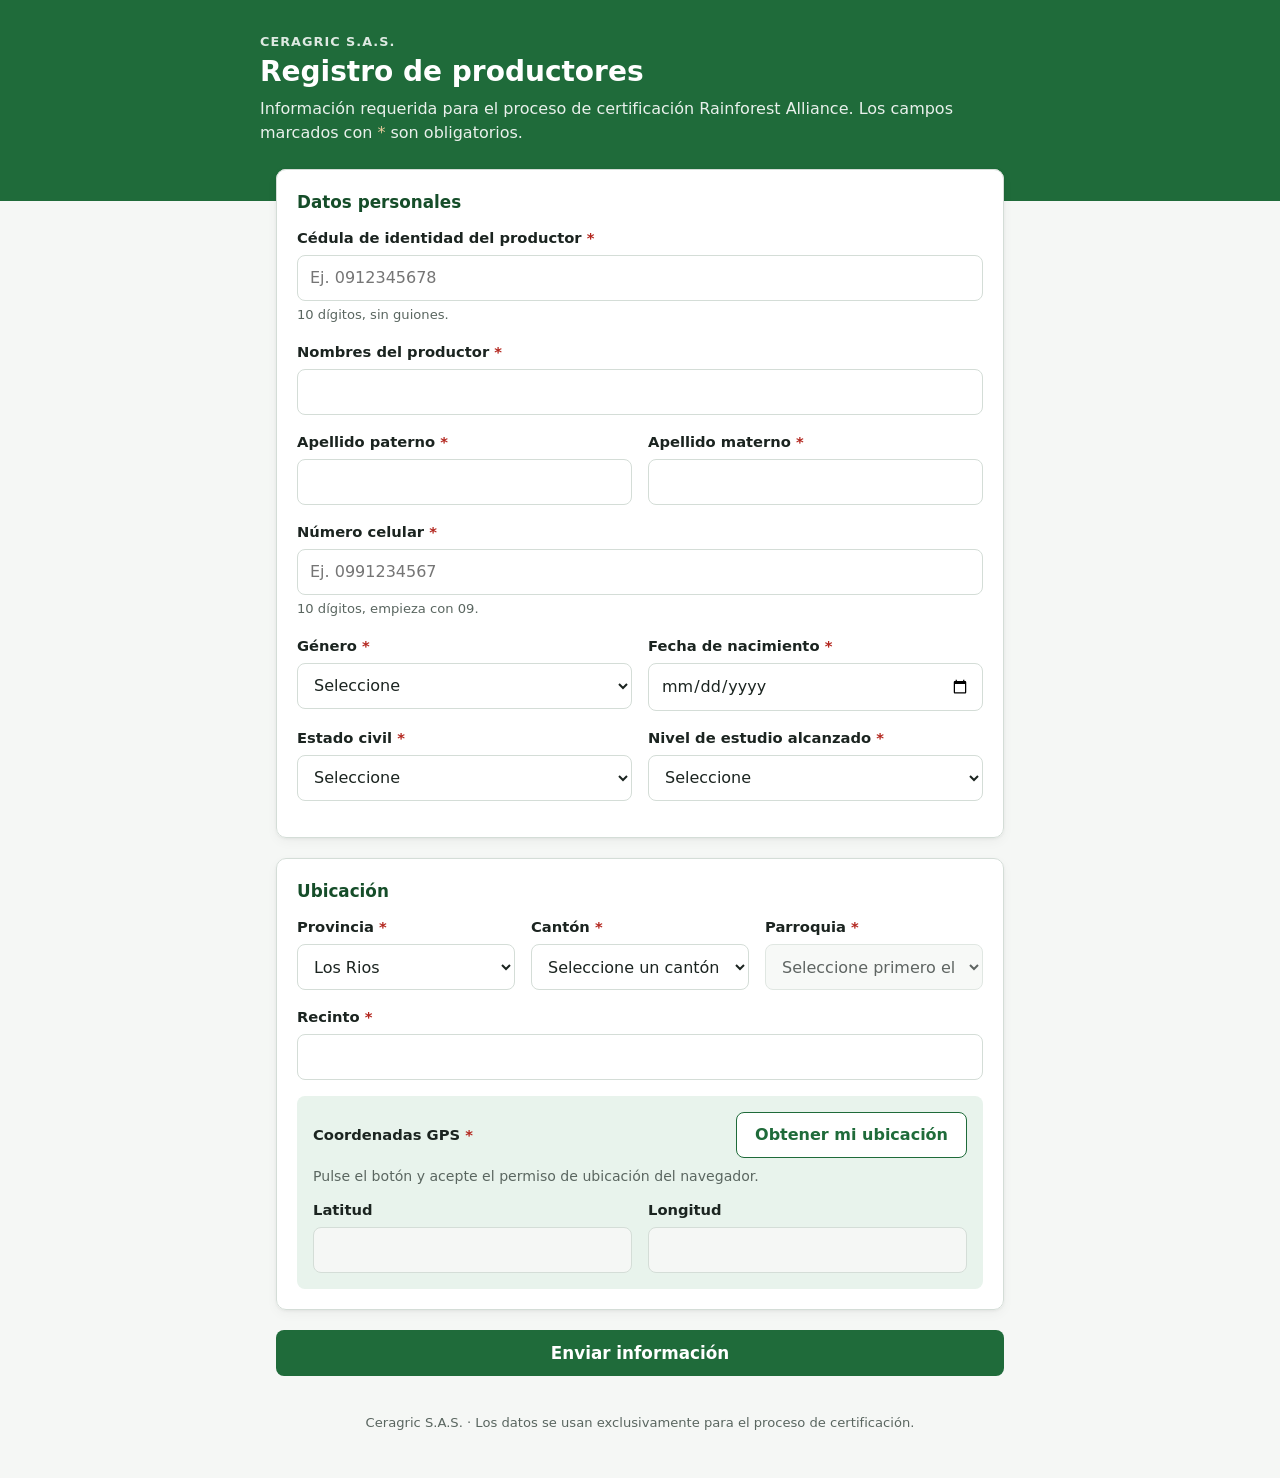
<file: index.html>
<!doctype html>
<html lang="es">
<head>
  <meta charset="utf-8">
  <meta name="viewport" content="width=device-width, initial-scale=1">
  <meta http-equiv="Content-Security-Policy" content="default-src 'self'; connect-src 'self' https://vmozwtdacmroznlxdkzl.supabase.co; img-src 'self' data:; style-src 'self' https://fonts.googleapis.com; font-src https://fonts.gstatic.com; script-src 'self'; base-uri 'self'; form-action 'none'">
  <meta name="referrer" content="no-referrer">
  <meta name="robots" content="noindex, nofollow">
  <title>Registro de Productores | Ceragric S.A.S.</title>
  <meta name="description" content="Formulario de registro de productores para la certificación Rainforest Alliance gestionada por Ceragric S.A.S.">
  <link rel="preconnect" href="https://fonts.googleapis.com">
  <link rel="preconnect" href="https://fonts.gstatic.com" crossorigin>
  <link rel="stylesheet" href="https://fonts.googleapis.com/css2?family=Inter:wght@400;500;600;700&display=swap">
  <link rel="stylesheet" href="src/assets/styles.css">
  <script type="module" src="src/main.js"></script>
</head>
<body>
  <header class="cabecera">
    <div class="cabecera__contenido">
      <p class="cabecera__marca">Ceragric S.A.S.</p>
      <h1>Registro de productores</h1>
      <p class="cabecera__descripcion">Información requerida para el proceso de certificación Rainforest Alliance. Los campos marcados con <span class="requerido" aria-hidden="true">*</span> son obligatorios.</p>
    </div>
  </header>

  <main class="contenedor">
    <div id="mensaje-formulario" class="mensaje" role="status" aria-live="polite" hidden></div>

    <form id="formulario-productor" novalidate>
      <fieldset class="tarjeta">
        <legend>Datos personales</legend>

        <div class="campo">
          <label for="cedula">Cédula de identidad del productor <span class="requerido">*</span></label>
          <input id="cedula" name="cedula" type="text" inputmode="numeric" autocomplete="off" required minlength="10" pattern="\d{10}" placeholder="Ej. 0912345678">
          <small class="ayuda">10 dígitos, sin guiones.</small>
        </div>

        <div class="campo">
          <label for="nombres">Nombres del productor <span class="requerido">*</span></label>
          <input id="nombres" name="nombres" type="text" autocomplete="given-name" required maxlength="80" pattern="[A-Za-zÁÉÍÓÚÜÑáéíóúüñ' \-]+">
        </div>

        <div class="grilla">
          <div class="campo">
            <label for="apellido_paterno">Apellido paterno <span class="requerido">*</span></label>
            <input id="apellido_paterno" name="apellido_paterno" type="text" required maxlength="60" pattern="[A-Za-zÁÉÍÓÚÜÑáéíóúüñ' \-]+">
          </div>
          <div class="campo">
            <label for="apellido_materno">Apellido materno <span class="requerido">*</span></label>
            <input id="apellido_materno" name="apellido_materno" type="text" required maxlength="60" pattern="[A-Za-zÁÉÍÓÚÜÑáéíóúüñ' \-]+">
          </div>
        </div>

        <div class="campo">
          <label for="celular">Número celular <span class="requerido">*</span></label>
          <input id="celular" name="celular" type="tel" inputmode="numeric" autocomplete="tel-national" required pattern="09\d{8}" placeholder="Ej. 0991234567">
          <small class="ayuda">10 dígitos, empieza con 09.</small>
        </div>

        <div class="grilla">
          <div class="campo">
            <label for="genero">Género <span class="requerido">*</span></label>
            <select id="genero" name="genero" required>
              <option value="">Seleccione</option>
            </select>
          </div>
          <div class="campo">
            <label for="fecha_nacimiento">Fecha de nacimiento <span class="requerido">*</span></label>
            <input id="fecha_nacimiento" name="fecha_nacimiento" type="date" required min="1900-01-01">
          </div>
        </div>

        <div class="grilla">
          <div class="campo">
            <label for="estado_civil">Estado civil <span class="requerido">*</span></label>
            <select id="estado_civil" name="estado_civil" required>
              <option value="">Seleccione</option>
            </select>
          </div>
          <div class="campo">
            <label for="nivel_estudio">Nivel de estudio alcanzado <span class="requerido">*</span></label>
            <select id="nivel_estudio" name="nivel_estudio" required>
              <option value="">Seleccione</option>
            </select>
          </div>
        </div>
      </fieldset>

      <fieldset class="tarjeta">
        <legend>Ubicación</legend>

        <div class="grilla grilla--3">
          <div class="campo">
            <label for="provincia">Provincia <span class="requerido">*</span></label>
            <select id="provincia" name="provincia" required></select>
          </div>
          <div class="campo">
            <label for="canton">Cantón <span class="requerido">*</span></label>
            <select id="canton" name="canton" required disabled></select>
          </div>
          <div class="campo">
            <label for="parroquia">Parroquia <span class="requerido">*</span></label>
            <select id="parroquia" name="parroquia" required disabled></select>
          </div>
        </div>

        <div class="campo">
          <label for="recinto">Recinto <span class="requerido">*</span></label>
          <input id="recinto" name="recinto" type="text" required maxlength="120">
        </div>

        <div class="geo">
          <div class="geo__encabezado">
            <p class="geo__titulo">Coordenadas GPS <span class="requerido">*</span></p>
            <button id="boton-ubicacion" type="button" class="boton boton--secundario">Obtener mi ubicación</button>
          </div>
          <p id="estado-ubicacion" class="geo__estado" aria-live="polite">Pulse el botón y acepte el permiso de ubicación del navegador.</p>
          <div class="grilla">
            <div class="campo">
              <label for="latitud">Latitud</label>
              <input id="latitud" name="latitud" type="text" readonly required tabindex="-1">
            </div>
            <div class="campo">
              <label for="longitud">Longitud</label>
              <input id="longitud" name="longitud" type="text" readonly required tabindex="-1">
            </div>
          </div>
        </div>
      </fieldset>

      <button id="boton-enviar" type="submit" class="boton boton--primario">Enviar información</button>
    </form>
  </main>

  <footer class="pie">
    <p>Ceragric S.A.S. · Los datos se usan exclusivamente para el proceso de certificación.</p>
  </footer>
</body>
</html>
</file>
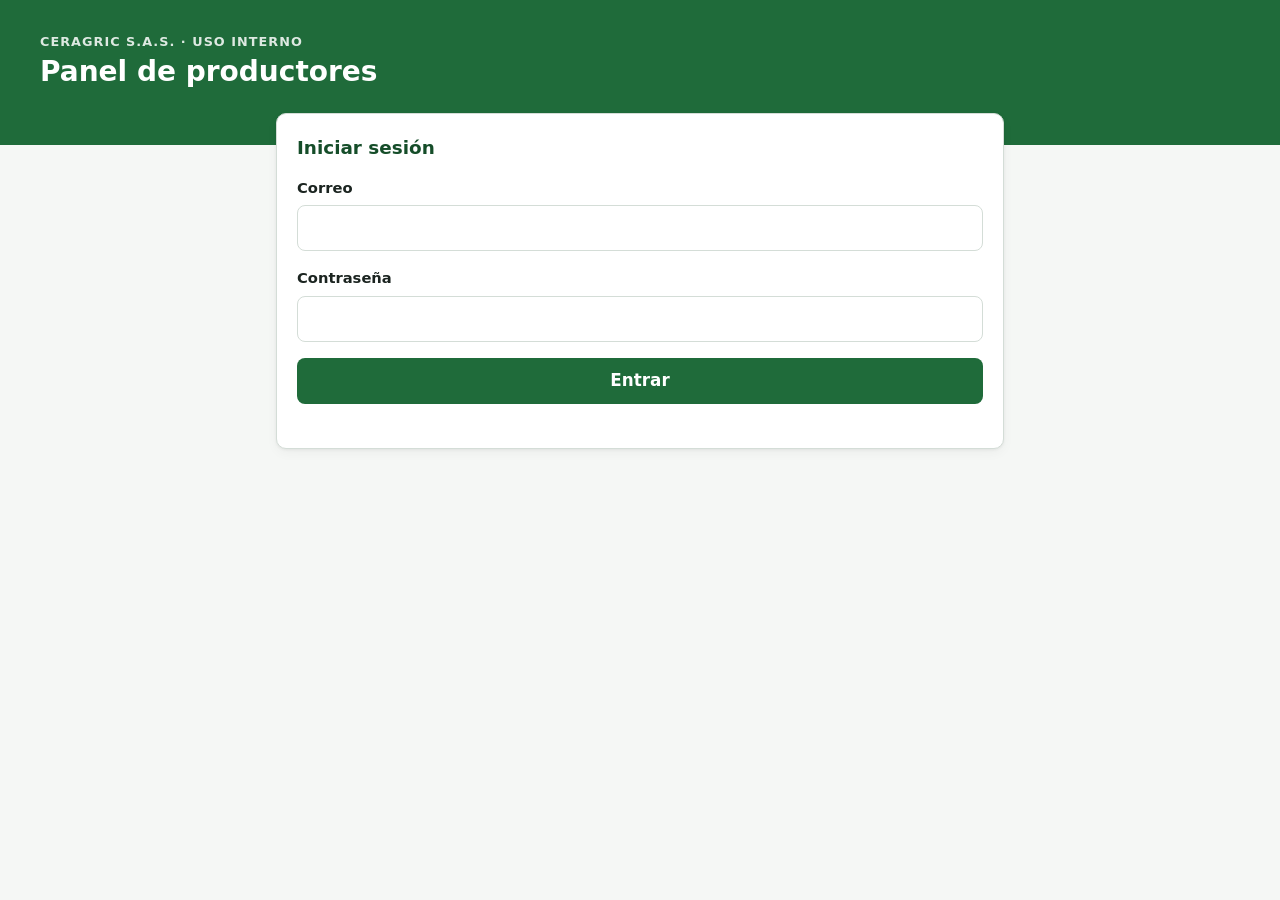
<file: panel/index.html>
<!doctype html>
<html lang="es">
<head>
  <meta charset="utf-8">
  <meta name="viewport" content="width=device-width, initial-scale=1">
  <meta http-equiv="Content-Security-Policy" content="default-src 'self'; connect-src 'self' https://vmozwtdacmroznlxdkzl.supabase.co wss://vmozwtdacmroznlxdkzl.supabase.co; img-src 'self' data:; style-src 'self' https://fonts.googleapis.com; font-src https://fonts.gstatic.com; script-src 'self'; base-uri 'self'; form-action 'none'">
  <meta name="referrer" content="no-referrer">
  <meta name="robots" content="noindex, nofollow">
  <title>Panel de productores | Ceragric S.A.S.</title>
  <link rel="preconnect" href="https://fonts.googleapis.com">
  <link rel="preconnect" href="https://fonts.gstatic.com" crossorigin>
  <link rel="stylesheet" href="https://fonts.googleapis.com/css2?family=Inter:wght@400;500;600;700&display=swap">
  <link rel="stylesheet" href="../src/assets/styles.css">
  <script src="../src/assets/vendor/supabase-js-2.45.4.umd.js"></script>
  <script type="module" src="../src/panel.js"></script>
</head>
<body>
  <header class="cabecera cabecera--panel">
    <div class="cabecera__contenido cabecera__contenido--ancho">
      <p class="cabecera__marca">Ceragric S.A.S. · Uso interno</p>
      <h1>Panel de productores</h1>
    </div>
  </header>

  <main>
    <section id="vista-acceso" class="contenedor" hidden>
      <form id="formulario-acceso" class="tarjeta">
        <h2 class="tarjeta__titulo">Iniciar sesión</h2>
        <div id="error-acceso" class="mensaje" data-tipo="error" role="alert" hidden></div>
        <div class="campo">
          <label for="correo">Correo</label>
          <input id="correo" name="correo" type="email" autocomplete="username" required>
        </div>
        <div class="campo">
          <label for="contrasena">Contraseña</label>
          <input id="contrasena" name="contrasena" type="password" autocomplete="current-password" required>
        </div>
        <button type="submit" class="boton boton--primario">Entrar</button>
      </form>
    </section>

    <section id="vista-panel" class="contenedor contenedor--ancho" hidden>
      <nav class="pestanas" role="tablist" aria-label="Secciones del panel">
        <button type="button" role="tab" class="pestanas__item" data-pestana="productores" aria-selected="true">Productores</button>
        <button type="button" role="tab" class="pestanas__item" data-pestana="registro-rapido" aria-selected="false">Registro rápido</button>
      </nav>

      <div class="tarjeta" data-panel="registro-rapido" hidden>
        <h2 class="tarjeta__titulo">Registro rápido</h2>
        <p class="ayuda ayuda--bloque">Registre al productor con lo mínimo. Quedará marcado como <strong>Registro rápido · completar datos</strong> hasta que complete el resto desde <em>Editar</em>.</p>
        <form id="formulario-registro-rapido" novalidate>
          <div class="grilla grilla--3">
            <div class="campo">
              <label for="rr-cedula">Cédula <span class="requerido">*</span></label>
              <input id="rr-cedula" name="cedula" type="text" inputmode="numeric" autocomplete="off" required minlength="10" pattern="\d{10}" placeholder="Ej. 0912345678">
            </div>
            <div class="campo">
              <label for="rr-nombre">Nombre <span class="requerido">*</span></label>
              <input id="rr-nombre" name="nombre" type="text" autocomplete="off" required maxlength="80" pattern="[A-Za-zÁÉÍÓÚÜÑáéíóúüñ' \-]+" placeholder="Ej. Juan Pérez">
            </div>
            <div class="campo">
              <label for="rr-telefono">Teléfono <span class="requerido">*</span></label>
              <input id="rr-telefono" name="telefono" type="tel" inputmode="numeric" autocomplete="off" required pattern="0\d{8,9}" placeholder="Ej. 0991234567">
            </div>
          </div>
          <button id="boton-registro-rapido" type="submit" class="boton boton--primario boton--auto">Registrar</button>
        </form>
      </div>

      <div class="tarjeta" data-panel="productores">
        <div class="barra">
          <input id="busqueda" type="search" placeholder="Buscar por cédula, nombre o recinto" aria-label="Buscar">
          <span class="barra__info"><span id="indicador-vivo" class="punto-vivo" aria-hidden="true" hidden></span><span id="estado-conexion">Conectando…</span> · <span id="contador"></span></span>
          <button id="boton-exportar" type="button" class="boton boton--primario boton--auto boton--compacto" title="Exporta los registros visibles (respeta la búsqueda y los filtros)">Exportar a Excel</button>
          <button id="boton-salir" type="button" class="boton boton--secundario boton--compacto">Salir</button>
        </div>

        <div class="filtros">
          <select id="filtro-canton" aria-label="Filtrar por cantón"><option value="">Todos los cantones</option></select>
          <select id="filtro-parroquia" aria-label="Filtrar por parroquia"><option value="">Todas las parroquias</option></select>
          <select id="filtro-inspeccion" aria-label="Filtrar por inspección">
            <option value="">Inspección: todos</option>
            <option value="si">Inspeccionados</option>
            <option value="no">Pendientes de inspección</option>
          </select>
          <select id="filtro-tipo" aria-label="Filtrar por tipo de registro">
            <option value="">Registro: todos</option>
            <option value="0">Completos</option>
            <option value="1">Registros rápidos (por completar)</option>
          </select>
          <button id="boton-limpiar-filtros" type="button" class="boton boton--enlace" hidden>Limpiar filtros</button>
        </div>

        <div class="tabla-contenedor">
          <table class="tabla">
            <thead>
              <tr>
                <th>Cédula</th><th>Productor</th><th>Género</th><th>Cantón / Parroquia</th>
                <th>Recinto</th><th>Teléfono</th><th>Registro</th><th>Inspeccionado</th><th>Acciones</th>
              </tr>
            </thead>
            <tbody id="cuerpo-productores"></tbody>
          </table>
          <p id="estado-vacio" class="tabla__vacio" hidden>Aún no hay registros. Aparecerán aquí automáticamente.</p>
        </div>
      </div>
    </section>
  </main>

  <div id="aviso" class="aviso" role="status" aria-live="polite" hidden></div>

  <dialog id="dialogo-confirmacion" class="dialogo dialogo--pequeno">
    <h2 class="tarjeta__titulo" data-titulo></h2>
    <p data-descripcion></p>
    <div class="dialogo__acciones">
      <button type="button" class="boton boton--secundario" data-cancelar>Cancelar</button>
      <button type="button" class="boton boton--peligro" data-aceptar></button>
    </div>
  </dialog>

  <dialog id="dialogo-edicion" class="dialogo">
    <form novalidate>
      <h2 class="tarjeta__titulo">Editar productor</h2>
      <div data-error class="mensaje" data-tipo="error" role="alert" hidden></div>
      <p data-nota-rapido class="mensaje mensaje--aviso" hidden>Registro rápido: complete los datos que tenga. Al llenarlos todos, la etiqueta se quita automáticamente.</p>

      <div class="grilla">
        <div class="campo">
          <label for="ed-cedula">Cédula</label>
          <input id="ed-cedula" name="cedula" type="text" readonly tabindex="-1">
        </div>
        <div class="campo">
          <label for="ed-telefono">Teléfono</label>
          <input id="ed-telefono" name="telefono" type="tel" inputmode="tel" pattern="0[0-9 ]{8,11}" placeholder="Ej. 0991234567">
        </div>
      </div>

      <div class="campo">
        <label for="ed-nombres">Nombres</label>
        <input id="ed-nombres" name="nombres" type="text" required maxlength="80" pattern="[A-Za-zÁÉÍÓÚÜÑáéíóúüñ' \-]+">
      </div>

      <div class="grilla">
        <div class="campo">
          <label for="ed-apellido-paterno">Apellido paterno</label>
          <input id="ed-apellido-paterno" name="apellido_paterno" type="text" required maxlength="60" pattern="[A-Za-zÁÉÍÓÚÜÑáéíóúüñ' \-]+">
        </div>
        <div class="campo">
          <label for="ed-apellido-materno">Apellido materno</label>
          <input id="ed-apellido-materno" name="apellido_materno" type="text" required maxlength="60" pattern="[A-Za-zÁÉÍÓÚÜÑáéíóúüñ' \-]+">
        </div>
      </div>

      <div class="grilla">
        <div class="campo">
          <label for="ed-genero">Género</label>
          <select id="ed-genero" name="genero" required><option value="">Seleccione</option></select>
        </div>
        <div class="campo">
          <label for="ed-fecha-nacimiento">Fecha de nacimiento</label>
          <input id="ed-fecha-nacimiento" name="fecha_nacimiento" type="date" required min="1900-01-01">
        </div>
      </div>

      <div class="grilla">
        <div class="campo">
          <label for="ed-estado-civil">Estado civil</label>
          <select id="ed-estado-civil" name="estado_civil" required><option value="">Seleccione</option></select>
        </div>
        <div class="campo">
          <label for="ed-nivel-estudio">Nivel de estudio</label>
          <select id="ed-nivel-estudio" name="nivel_estudio" required><option value="">Seleccione</option></select>
        </div>
      </div>

      <div class="grilla grilla--3">
        <div class="campo">
          <label for="ed-provincia">Provincia</label>
          <select id="ed-provincia" name="provincia" required></select>
        </div>
        <div class="campo">
          <label for="ed-canton">Cantón</label>
          <select id="ed-canton" name="canton" required></select>
        </div>
        <div class="campo">
          <label for="ed-parroquia">Parroquia</label>
          <select id="ed-parroquia" name="parroquia" required></select>
        </div>
      </div>

      <div class="campo">
        <label for="ed-recinto">Recinto</label>
        <input id="ed-recinto" name="recinto" type="text" required maxlength="120">
      </div>

      <div class="grilla">
        <div class="campo">
          <label for="ed-latitud">Latitud</label>
          <input id="ed-latitud" name="latitud" type="number" inputmode="decimal" step="0.000001" min="-5.1" max="1.7" required>
        </div>
        <div class="campo">
          <label for="ed-longitud">Longitud</label>
          <input id="ed-longitud" name="longitud" type="number" inputmode="decimal" step="0.000001" min="-92.1" max="-75.1" required>
        </div>
      </div>

      <div class="dialogo__acciones">
        <button type="button" class="boton boton--secundario" data-cancelar>Cancelar</button>
        <button type="submit" class="boton boton--primario boton--auto" data-guardar>Guardar cambios</button>
      </div>
    </form>
  </dialog>
</body>
</html>
</file>
<file: src/assets/styles.css>
:root {
  --color-primario: #1f6b3a;
  --color-primario-oscuro: #154d29;
  --color-acento: #e8f3ec;
  --color-texto: #1b2420;
  --color-texto-suave: #5a6660;
  --color-borde: #d4ddd7;
  --color-fondo: #f5f7f5;
  --color-superficie: #ffffff;
  --color-error: #b3261e;
  --color-error-fondo: #fdecea;
  --color-ok-fondo: #e6f4ea;
  --radio: 10px;
  --sombra: 0 1px 3px rgb(0 0 0 / 0.06), 0 4px 12px rgb(0 0 0 / 0.04);
}

* { box-sizing: border-box; }

body {
  margin: 0;
  font-family: 'Inter', system-ui, -apple-system, 'Segoe UI', sans-serif;
  font-size: 16px;
  line-height: 1.5;
  color: var(--color-texto);
  background: var(--color-fondo);
}

.cabecera {
  background: var(--color-primario);
  color: #fff;
  padding: 32px 16px 56px;
}

.cabecera__contenido,
.contenedor { max-width: 760px; margin: 0 auto; }

.cabecera__marca {
  margin: 0;
  font-size: 0.8rem;
  font-weight: 600;
  letter-spacing: 0.08em;
  text-transform: uppercase;
  opacity: 0.85;
}

.cabecera h1 { margin: 4px 0 8px; font-size: 1.75rem; line-height: 1.2; }
.cabecera__descripcion { margin: 0; opacity: 0.9; }
.cabecera .requerido { color: #ffd7a8; }

.contenedor { padding: 0 16px; margin-top: -32px; }

.tarjeta {
  background: var(--color-superficie);
  border: 1px solid var(--color-borde);
  border-radius: var(--radio);
  box-shadow: var(--sombra);
  padding: 20px;
  margin: 0 0 20px;
  min-width: 0;
}

legend {
  font-weight: 700;
  font-size: 1.05rem;
  color: var(--color-primario-oscuro);
  padding: 0 6px;
  margin-left: -6px;
  float: left;
  width: 100%;
  margin-bottom: 12px;
}

.grilla { display: grid; gap: 0 16px; grid-template-columns: 1fr; clear: both; }

@media (min-width: 600px) {
  .grilla { grid-template-columns: 1fr 1fr; }
  .grilla--3 { grid-template-columns: 1fr 1fr 1fr; }
}

.campo { display: flex; flex-direction: column; margin-bottom: 16px; min-width: 0; clear: both; }

label, .geo__titulo { font-weight: 600; font-size: 0.92rem; margin-bottom: 6px; }
.requerido { color: var(--color-error); }
.ayuda { color: var(--color-texto-suave); font-size: 0.82rem; margin-top: 4px; }

input, select {
  font: inherit;
  width: 100%;
  min-height: 46px;
  padding: 10px 12px;
  border: 1px solid var(--color-borde);
  border-radius: 8px;
  background: var(--color-superficie);
  color: var(--color-texto);
}

input:focus, select:focus {
  outline: 2px solid var(--color-primario);
  outline-offset: 1px;
  border-color: var(--color-primario);
}

input[readonly] { background: var(--color-fondo); color: var(--color-texto-suave); }
select:disabled { background: var(--color-fondo); cursor: not-allowed; }

input:user-invalid, select:user-invalid { border-color: var(--color-error); }

.geo {
  clear: both;
  background: var(--color-acento);
  border-radius: 8px;
  padding: 16px;
}

.geo__encabezado {
  display: flex;
  flex-wrap: wrap;
  gap: 12px;
  align-items: center;
  justify-content: space-between;
}

.geo__titulo { margin: 0; }
.geo__estado { font-size: 0.88rem; color: var(--color-texto-suave); margin: 8px 0 12px; }
.geo__estado[data-tipo='ok'] { color: var(--color-primario-oscuro); font-weight: 600; }
.geo__estado[data-tipo='error'] { color: var(--color-error); font-weight: 600; }
.geo .campo { margin-bottom: 0; }

.boton {
  font: inherit;
  font-weight: 600;
  border-radius: 8px;
  border: 0;
  cursor: pointer;
  min-height: 46px;
  padding: 10px 18px;
}

.boton:disabled { opacity: 0.6; cursor: progress; }

.boton--primario {
  width: 100%;
  background: var(--color-primario);
  color: #fff;
  font-size: 1.05rem;
  margin-bottom: 24px;
}

.boton--primario:hover:not(:disabled) { background: var(--color-primario-oscuro); }

.boton--secundario {
  background: var(--color-superficie);
  color: var(--color-primario);
  border: 1px solid var(--color-primario);
}

.mensaje {
  border-radius: var(--radio);
  padding: 16px;
  margin-bottom: 20px;
  font-weight: 600;
  box-shadow: var(--sombra);
}

.mensaje[data-tipo='ok'] { background: var(--color-ok-fondo); color: var(--color-primario-oscuro); }
.mensaje[data-tipo='error'] { background: var(--color-error-fondo); color: var(--color-error); }

.pie { text-align: center; color: var(--color-texto-suave); font-size: 0.82rem; padding: 0 16px 32px; }

/* ============ Panel de administración ============ */
.cabecera--panel { padding-bottom: 48px; }
.cabecera__contenido--ancho,
.contenedor--ancho { max-width: 1200px; }

.tarjeta__titulo { margin: 0 0 16px; font-size: 1.15rem; color: var(--color-primario-oscuro); }

.barra {
  display: flex;
  flex-wrap: wrap;
  gap: 12px;
  align-items: center;
  margin-bottom: 16px;
}

.barra input[type='search'] { flex: 1 1 260px; width: auto; }
.barra__info { color: var(--color-texto-suave); font-size: 0.88rem; display: inline-flex; align-items: center; gap: 6px; }

.punto-vivo[hidden] { display: none; }
.punto-vivo {
  width: 8px;
  height: 8px;
  border-radius: 50%;
  background: #2e9d55;
  box-shadow: 0 0 0 3px rgb(46 157 85 / 0.2);
}

.boton--compacto { min-height: 36px; padding: 6px 12px; font-size: 0.88rem; }
.boton--auto { width: auto; margin: 0; }

.tabla-contenedor { overflow-x: auto; }
.tabla { width: 100%; border-collapse: collapse; font-size: 0.9rem; }
.tabla th, .tabla td { text-align: left; padding: 10px 8px; border-bottom: 1px solid var(--color-borde); vertical-align: middle; }
.tabla th { font-size: 0.78rem; text-transform: uppercase; letter-spacing: 0.04em; color: var(--color-texto-suave); white-space: nowrap; }
.tabla td a { color: var(--color-primario); font-weight: 600; white-space: nowrap; }
.tabla__vacio { text-align: center; color: var(--color-texto-suave); padding: 24px 0; margin: 0; }
.fila--nueva { animation: resaltar 4s ease-out; }

@keyframes resaltar {
  from { background: #fff4c2; }
  to { background: transparent; }
}

@media (max-width: 760px) {
  .tabla thead { display: none; }
  .tabla tr { display: block; padding: 12px 0; border-bottom: 1px solid var(--color-borde); }
  .tabla td { display: flex; justify-content: space-between; gap: 12px; border: 0; padding: 4px 0; }
  .tabla td::before { content: attr(data-etiqueta); font-weight: 600; color: var(--color-texto-suave); }
  .tabla td:last-child { justify-content: flex-end; padding-top: 8px; }
}

.dialogo {
  width: min(720px, calc(100% - 32px));
  max-height: calc(100% - 32px);
  border: 0;
  border-radius: var(--radio);
  padding: 20px;
  box-shadow: 0 10px 40px rgb(0 0 0 / 0.25);
}

.dialogo::backdrop { background: rgb(0 0 0 / 0.45); }
.dialogo__acciones { display: flex; justify-content: flex-end; gap: 12px; margin-top: 8px; }

/* ============ Acciones por fila ============ */
.celda-acciones { white-space: nowrap; }
.celda-acciones > * + * { margin-left: 6px; }

.menu { position: relative; display: inline-block; }
.menu__disparador { list-style: none; display: inline-flex; align-items: center; cursor: pointer; user-select: none; }
.menu__disparador::-webkit-details-marker { display: none; }

.menu__lista {
  position: fixed;
  z-index: 20;
  min-width: 220px;
  display: flex;
  flex-direction: column;
  padding: 6px;
  background: var(--color-superficie);
  border: 1px solid var(--color-borde);
  border-radius: 8px;
  box-shadow: 0 8px 24px rgb(0 0 0 / 0.12);
}

.menu__item {
  font: inherit;
  font-size: 0.9rem;
  text-align: left;
  padding: 9px 10px;
  border: 0;
  border-radius: 6px;
  background: none;
  color: var(--color-texto);
  text-decoration: none;
  cursor: pointer;
}

.menu__item:hover,
.menu__item:focus-visible { background: var(--color-acento); outline: none; }
.menu__item--peligro { color: var(--color-error); border-top: 1px solid var(--color-borde); border-radius: 0 0 6px 6px; margin-top: 4px; }
.menu__item--peligro:hover { background: var(--color-error-fondo); }
.menu__item--deshabilitado { color: var(--color-texto-suave); opacity: 0.6; cursor: not-allowed; }
.menu__item--deshabilitado:hover { background: none; }

.boton--peligro { background: var(--color-error); color: #fff; }
.boton--peligro:hover { filter: brightness(0.92); }
.dialogo--pequeno { width: min(440px, calc(100% - 32px)); }

.aviso {
  position: fixed;
  left: 50%;
  bottom: 24px;
  transform: translateX(-50%);
  z-index: 50;
  padding: 12px 18px;
  border-radius: 8px;
  font-weight: 600;
  box-shadow: 0 6px 20px rgb(0 0 0 / 0.18);
  background: var(--color-primario-oscuro);
  color: #fff;
}

.aviso[data-tipo='error'] { background: var(--color-error); }
.tabla td a.menu__item { color: var(--color-texto); font-weight: 400; white-space: normal; }

/* ============ Filtros e inspección ============ */
.filtros { display: flex; flex-wrap: wrap; gap: 10px; align-items: center; margin-bottom: 12px; }
.filtros select { flex: 1 1 200px; width: auto; min-height: 40px; padding: 6px 10px; font-size: 0.9rem; }

.boton--enlace {
  background: none;
  color: var(--color-primario);
  min-height: 40px;
  padding: 6px 8px;
  text-decoration: underline;
}

.casilla { display: inline-flex; align-items: center; gap: 8px; cursor: pointer; margin: 0; font-weight: 400; }
.casilla input { width: 20px; height: 20px; min-height: 0; padding: 0; accent-color: var(--color-primario); cursor: pointer; }
.casilla__fecha { font-size: 0.82rem; color: var(--color-texto-suave); white-space: nowrap; }
.fila--inspeccionada td:first-child { box-shadow: inset 3px 0 0 var(--color-primario); }
.fila--inspeccionada .casilla__fecha { color: var(--color-primario-oscuro); font-weight: 600; }

/* ============ Pestañas y registro rápido ============ */
/* Control segmentado: separado de la tarjeta para que el contenido no quede pegado a la pestaña activa. */
.pestanas {
  display: inline-flex;
  gap: 4px;
  padding: 4px;
  margin-bottom: 20px;
  background: var(--color-superficie);
  border: 1px solid var(--color-borde);
  border-radius: 12px;
  box-shadow: var(--sombra);
}
.pestanas__item {
  font: inherit;
  font-weight: 600;
  padding: 10px 20px;
  border: 0;
  border-radius: 8px;
  background: none;
  color: var(--color-texto-suave);
  cursor: pointer;
}
.pestanas__item:hover { color: var(--color-primario-oscuro); background: var(--color-acento); }
.pestanas__item[aria-selected='true'] { background: var(--color-primario); color: #fff; }

.ayuda--bloque { display: block; margin: -6px 0 16px; font-size: 0.9rem; }

.etiqueta {
  display: inline-block;
  margin-left: 6px;
  padding: 2px 8px;
  border-radius: 999px;
  font-size: 0.72rem;
  font-weight: 600;
  white-space: nowrap;
  vertical-align: middle;
}
.etiqueta--rapido { background: #fff1d6; color: #8a5300; }

.mensaje--aviso { background: #fff1d6; color: #8a5300; font-weight: 500; box-shadow: none; }
</file>
